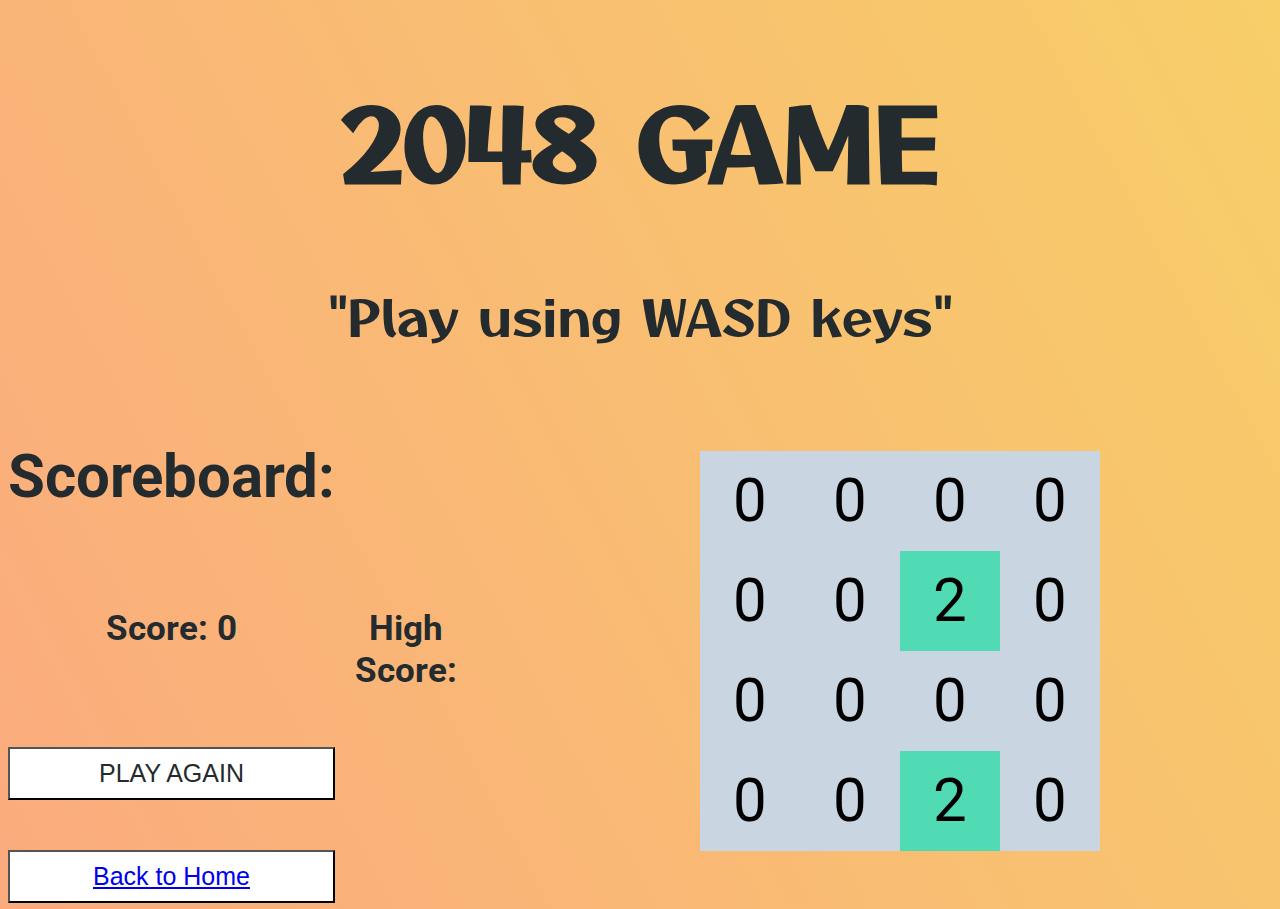
<file: pages/2048game.html>
<!DOCTYPE html>
<html lang="en" dir="ltr">
  <head>
    <meta charset="utf-8" />
    <title>2048-GAME</title>
    <link rel="preconnect" href="https://fonts.googleapis.com" />
    <link rel="preconnect" href="https://fonts.gstatic.com" crossorigin />
    <link
      href="https://fonts.googleapis.com/css2?family=Otomanopee+One&family=Roboto&display=swap"
      rel="stylesheet"
    />
    <link rel="stylesheet" href="../static/css/2048game.css" />
    <link rel="icon" href="../static/images/favicon.png" />
  </head>
  <body>
    <div class="title">
      <h1>2048 GAME</h1>
      <p>"Play using WASD keys"</p>
    </div>
    <div class="grid-container">
      <div id="meta" class="grid-container red">
        <h1>Scoreboard:</h1>
        <h1 id="result"></h1>
        <h3>Score: <span id="score">0</span></h3>
        <h3>High Score: <span id="high-score">0</span></h3>
        <button type="button" onClick="window.location.reload();">
          PLAY AGAIN
        </button>
        <br />
        <button type="button"><a href="index.html">Back to Home</a></button>
      </div>

      <div class="grid-container red">
        <div id="grid">
          <script src="../static/js/2048game.js" charset="utf-8"></script>
        </div>
      </div>
    </div>
  </body>
</html>
</file>
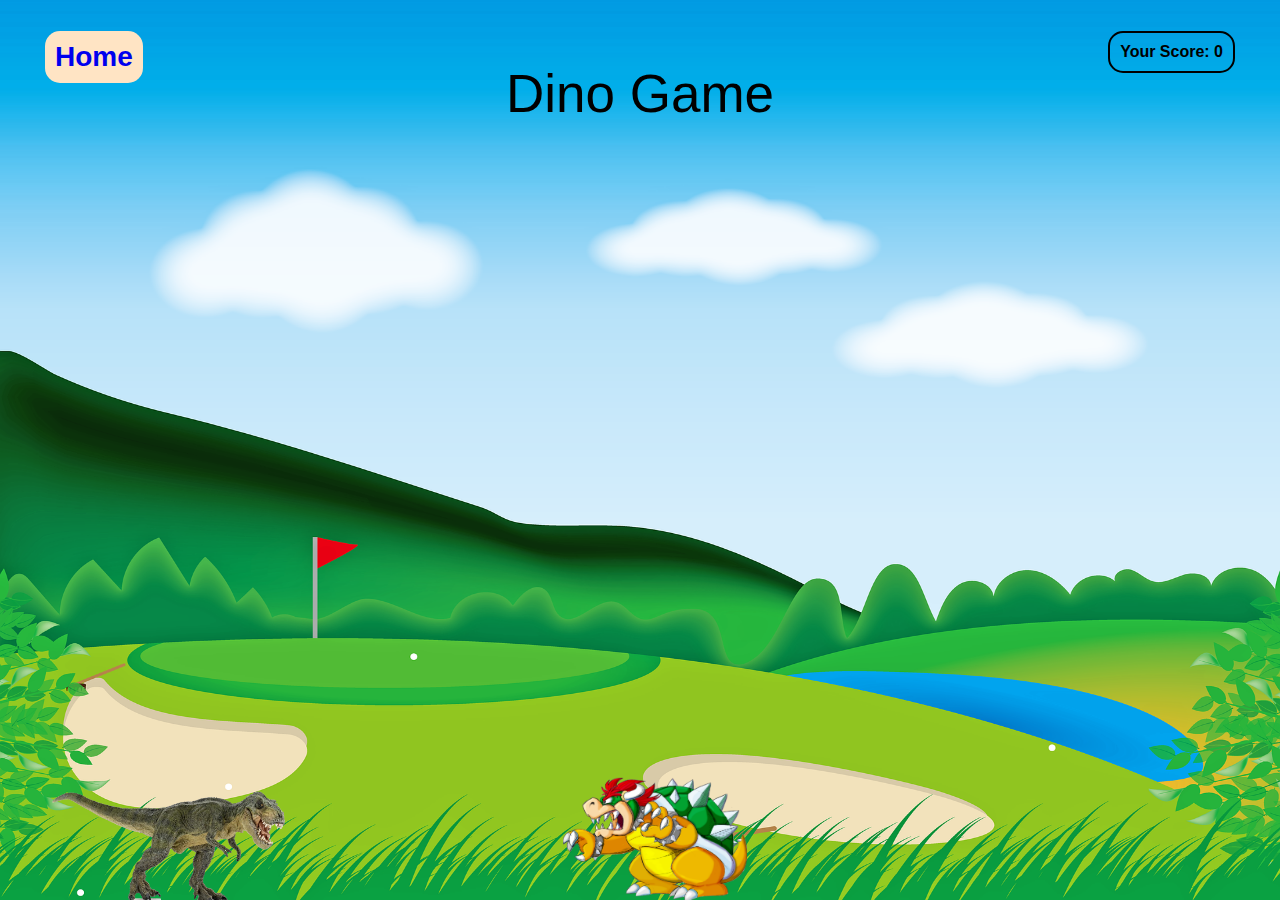
<file: pages/dino.html>
<!DOCTYPE html>
<html lang="en">
<head>
    <meta charset="UTF-8">
    <meta http-equiv="X-UA-Compatible" content="IE=edge">
    <meta name="viewport" content="width=device-width, initial-scale=1.0">
    <link rel="stylesheet" href="../static/css/dino.css">
    <link rel="icon" href="../static/images/favicon.png">
    <title>Dino Game</title>
</head>
<body>
    <div class="gameContainer">
        <button id="home"><a href="../index.html">Home</a></button>
        <div class="gameOver">Dino Game</div>
        <div class="dino"></div>
        <div id="scoreCont">Your Score: 0</div>
        <div class="obstacle obstacleAni"></div>
    </div>
    <script src="../static/js/dino.js"></script>
</body>
</html>
</file>
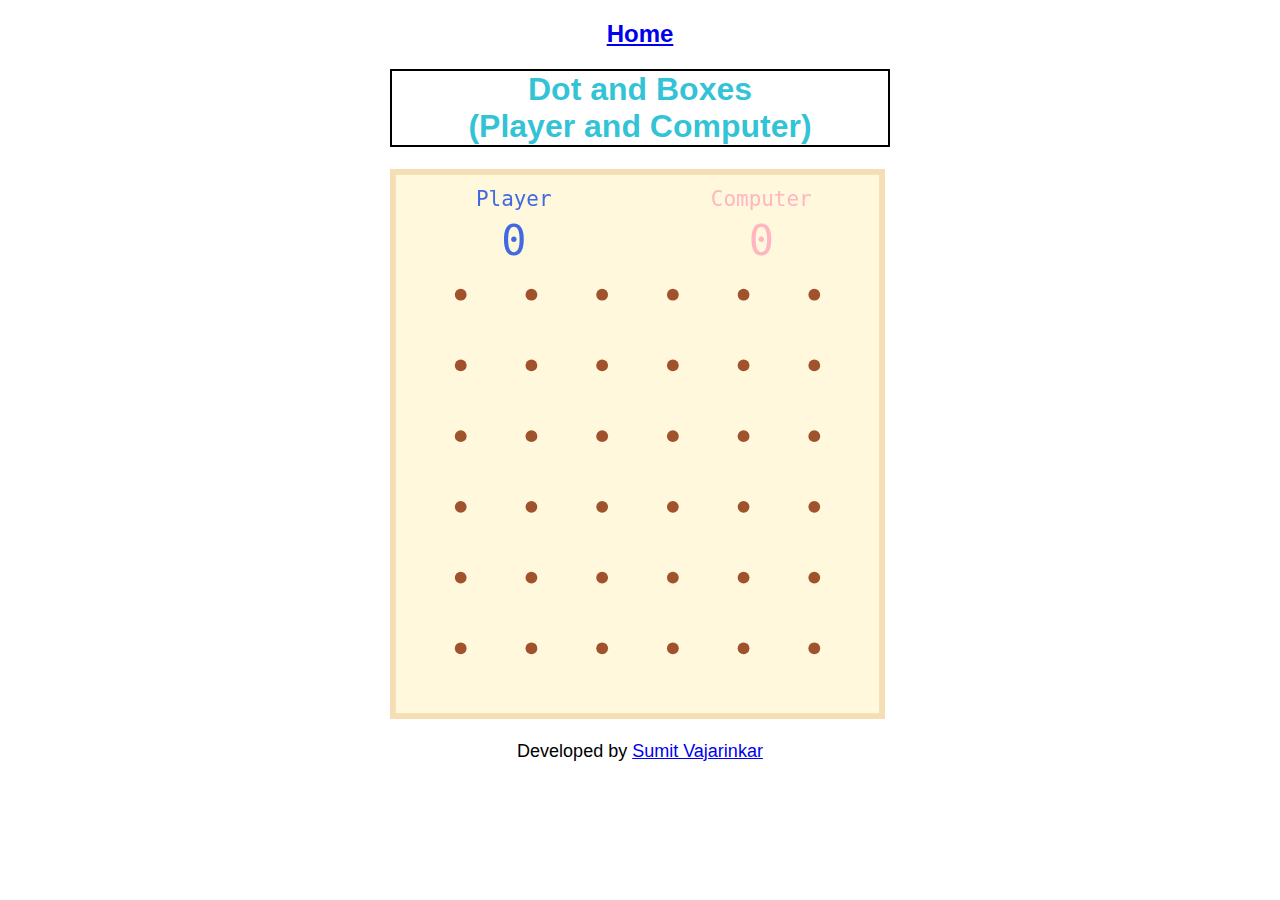
<file: pages/dot-and-boxes.html>
<!DOCTYPE html>
<html lang="en">
  <head>
    <meta charset="UTF-8" />
    <meta http-equiv="X-UA-Compatible" content="IE=edge" />
    <meta name="viewport" content="width=device-width, initial-scale=1.0" />
    <title>Dots and Boxes</title>
    <link rel="shortcut icon" href="../static/images/dot-and-boxes/fav.png" type="image/x-icon" />
    <style>
      body {
        font-family: sans-serif;
        max-width: 500px;
        margin: auto;
        /* margin-top:1em; */
      }
      h1 {
        text-align: center;
        color: rgba(5, 182, 206, 0.829);
        border: 2px solid black;
      }
      h2 {
        text-align: center;
      }
      .footer {
        left: 0;
        bottom: 0;
        width: 100%;
        color: black;
        text-align: center;
        font-size: large;
      }
    </style>
  </head>
  <body>
    <div class="container">
      <a href="../index.html" class="home"><h2>Home</h2></a>
      <h1 class="title">
        Dot and Boxes<br />
        (Player and Computer)
      </h1>
    </div>
    <script src="../static/js/dot-and-boxes.js"></script>
    <div class="footer">
      <p>
        Developed by
        <a href="https://github.com/sumitvajarinkar">Sumit Vajarinkar</a>
      </p>
    </div>
  </body>
</html>
</file>
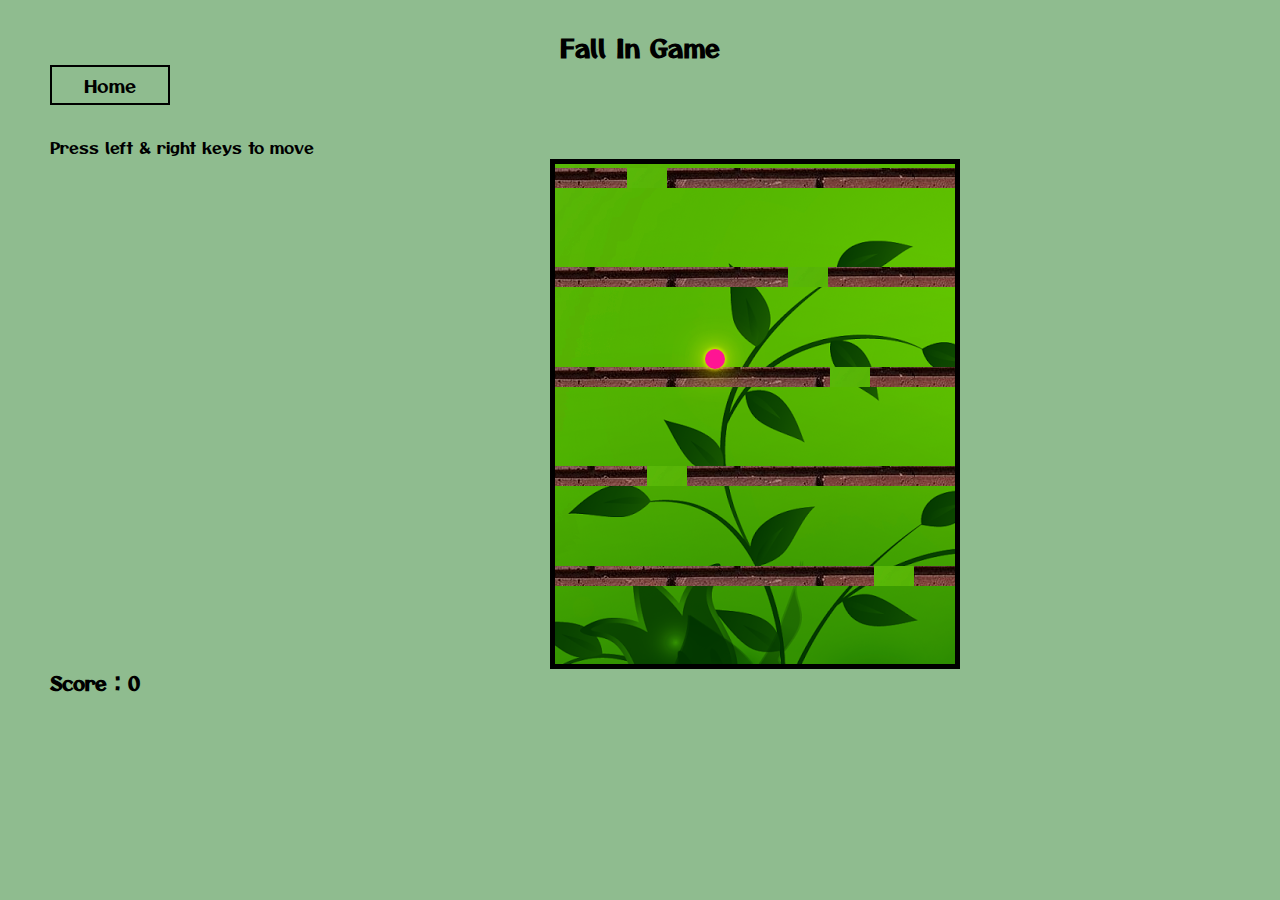
<file: pages/Fall_game.html>
<!DOCTYPE html>
<html lang="en">
<head>
    <meta charset="UTF-8">
    <meta http-equiv="X-UA-Compatible" content="IE=edge">
    <meta name="viewport" content="width=s, initial-scale=1.0">
    <title>Fall in Game</title>
    <link rel="stylesheet" href="../static/css/Fall_game.css"> 
    <style>
        @import url('https://fonts.googleapis.com/css2?family=Festive&display=swap');
        @import url('https://fonts.googleapis.com/css2?family=Otomanopee+One&display=swap');
    </style>
</head>
<body>
    <h2 style=" font-family: 'Otomanopee One', sans-serif">Fall In Game</h2>
    <button onclick="window.location.href = 'index.html'" ><a style=" font-family: 'Otomanopee One', sans-serif">Home</a></button>
    <p style=" font-family: 'Otomanopee One', sans-serif">Press left & right keys to move</p>
    <div id="game">
        <div id="character">

        </div>
    </div>
    <h3 style=" font-family: 'Otomanopee One', sans-serif">Score : 
        <span id="score"></span>
    </h3>
    
</body>
<script src="../static/js/Fall_game.js"></script>
</html>
</file>
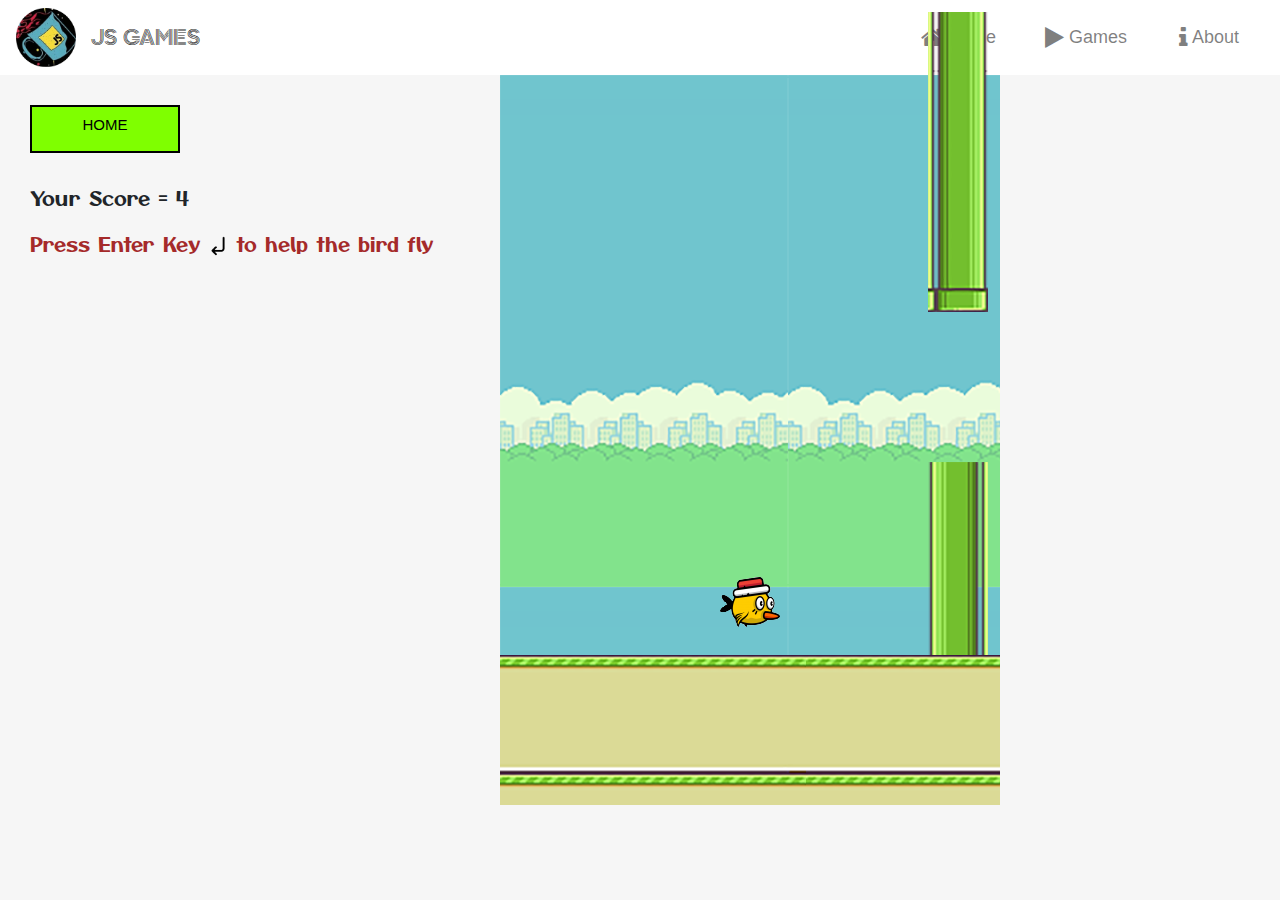
<file: pages/flappy_bird.html>
<!DOCTYPE html>
<html lang="en">
<head>
    <meta charset="UTF-8">
    <meta http-equiv="X-UA-Compatible" content="IE=edge">
    <meta name="viewport" content="width=device-width, initial-scale=1.0">
    <title>Flappy Bird</title>
    <link rel="stylesheet" href="../static/css/flappy_bird.css">
    <link rel="stylesheet" href="../static/css/style.css" />
    <link rel="icon" href="../static/images/favicon.png">
    <link rel="shortcut icon" href="https://user-images.githubusercontent.com/70858557/125627225-86792637-d49c-496f-ab2d-1de1f24380d6.png" type="image/x-icon">
    <link rel="stylesheet" href="https://maxcdn.bootstrapcdn.com/bootstrap/4.0.0/css/bootstrap.min.css" integrity="sha384-Gn5384xqQ1aoWXA+058RXPxPg6fy4IWvTNh0E263XmFcJlSAwiGgFAW/dAiS6JXm" crossorigin="anonymous">
    <link rel="stylesheet" href="https://stackpath.bootstrapcdn.com/font-awesome/4.7.0/css/font-awesome.min.css">
    <script src="../static/js/flappy_bird.js" charset="utf-8"></script>
    <style>
        @import url('https://fonts.googleapis.com/css2?family=Festive&display=swap');
        @import url('https://fonts.googleapis.com/css2?family=Otomanopee+One&display=swap');
    </style>
</head>
<body>
    <nav class="navbar navbar-light navbar-expand-lg">
      <div class="header-logo">
        <a href="../index.html"><img class="image" img src="../static/images/favicon.png"></a>
     </div>
        <div class="container">
          <a class="navbar-brand" href="../index.html">JS Games</a>
          <button
            class="navbar-toggler ml-auto"
            type="button"
            data-toggle="collapse"
            data-target="#navMenu"
          >
            <span class="navbar-toggler-icon"></span>
          </button>
        </div>
        <div class="collapse navbar-collapse" id="navMenu">
          <ul class="navbar-nav ml-sm-auto mr-xs-auto">
            <li class="nav-item">
              <a href="../index.html" class="nav-link"
                ><span class="fa fa-home fa-lg"></span> Home</a
              >
            </li>
            <li class="nav-item">
              <a href="#" class="nav-link"
                ><span class="fa fa-play fa-lg"></span>  Games</a
              >
            </li>
            <li class="nav-item">
              <a href="#" class="nav-link"
                ><span class="fa fa-info fa-lg"></span> About </a
              >
            </li>
          </ul>
        </div>
      </nav>
  
    <div class="back-option">
        <button onclick="window.location.href='../index.html'" id="home"><h3>HOME</h3></button>
        <p id="score" style="font-family: 'Otomanopee One', sans-serif;"></p>
        <p style="font-family: 'Otomanopee One', sans-serif; color: brown;">Press Enter Key <img src="../static/images/flappy_bird/enter.png" width="20px" height="20px"> to help the bird fly</p>
    </div>
    <div class="game">
        <div class="sky">
            <div class="bird">
                
            </div>
        </div>
        <div class="ground">

        </div>
    </div>
    
</body>
</html>
</file>
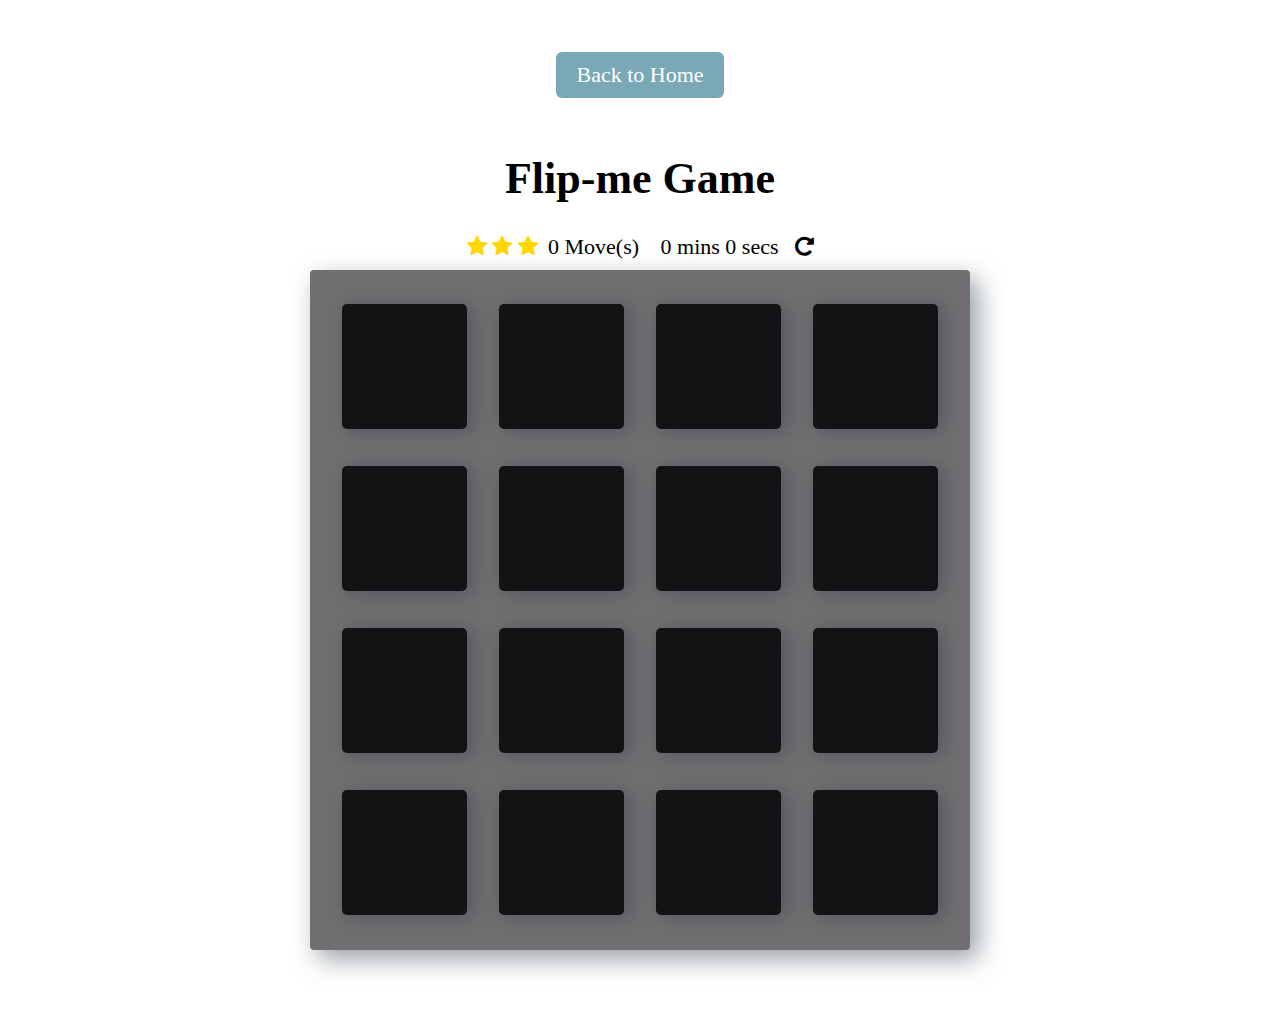
<file: pages/flips-me.html>
<!doctype html>
<html lang="en">
<head>
    <meta charset="utf-8">
    <title>Flip-me Game</title>
    <meta name="description" content="">
    <meta name="viewport" content="width=device-width, initial-scale=1">
    <link rel="stylesheet prefetch" href="https://maxcdn.bootstrapcdn.com/font-awesome/4.6.1/css/font-awesome.min.css">
    <link rel="stylesheet prefetchref="https://fonts.googleapis.com/css?family=Coda">
    <link rel="stylesheet prefetch" href="https://fonts.googleapis.com/css?family=Gloria+Hallelujah|Permanent+Marker" >
    <link rel="stylesheet" href="../static/css/flip-me.css">
</head>
<body>

    <div class="container">
</br></br>
<a class="button" href="../index.html">Back to Home</a>
</br>
        <header>
            <h1>Flip-me Game</h1>
        </header>

        <section class="score-panel">
        	<ul class="stars">
        		<li><i class="fa fa-star"></i></li>
        		<li><i class="fa fa-star"></i></li>
        		<li><i class="fa fa-star"></i></li>
        	</ul>

        	<span class="moves">0</span> Move(s)

            <div class="timer">
            </div>

            <div class="restart" onclick=startGame()>
        		<i class="fa fa-repeat"></i>
        	</div>
        </section>

        <ul class="deck" id="card-deck">
            <li class="card" type="folder">
                <i class="fa fa-folder-open-o"></i>
            </li>
            <li class="card" type="laptop">
                <i class="fa fa-laptop"></i>
            </li>
            <li class="card match" type="microphone">
                <i class="fa fa-microphone"></i>
            </li>
            <li class="card" type="sign" >
                <i class="fa fa-sign-in"></i>
            </li>
            <li class="card" type="terminal">
                <i class="fa fa-terminal"></i>
            </li>
            <li class="card match" type="microphone">
                <i class="fa fa-microphone"></i>
            </li>
            <li class="card" type="apple">
                <i class="fa fa-apple"></i>
            </li>
            <li class="card" type="windows">
                <i class="fa fa-windows"></i>
            </li>
            <li class="card" type="folder">
                <i class="fa fa-folder-open-o"></i>
            </li>
            <li class="card" type="Linux ">
                <i class="fa fa-linux"></i>
            </li>
            <li class="card" type="apple">
                <i class="fa fa-apple"></i>
            </li>
            <li class="card" type="Linux ">
                <i class="fa fa-linux"></i>
            </li>
            <li class="card open show" type="sign">
                <i class="fa fa-sign-in"></i>
            </li>
            <li class="card" type="windows">
                <i class="fa fa-windows"></i>
            </li>
            <li class="card" type="laptop">
                <i class="fa fa-laptop"></i>
            </li>
            <li class="card" type="terminal">
                <i class="fa fa-terminal"></i>
            </li>
        </ul>

        <div id="popup1" class="overlay">
            <div class="popup">
                <h2>Congratulations 🎉</h2>
                <a class="close" href=# >×</a>
                <div class="content-1">
                    Congratulations you're a winner 🎉🎉
                </div>
                <div class="content-2">
                    <p>You made <span id=finalMove> </span> moves </p>
                    <p>in <span id=totalTime> </span> </p>
                    <p>Rating:  <span id=starRating></span></p>
                </div>
                <button id="play-again"onclick="playAgain()">
                    Play again 😄</a>
                </button>
            </div>
        </div>

    </div>
    
    <script src="../static/js/flip-me.js"></script>
</body>
</html>
</file>
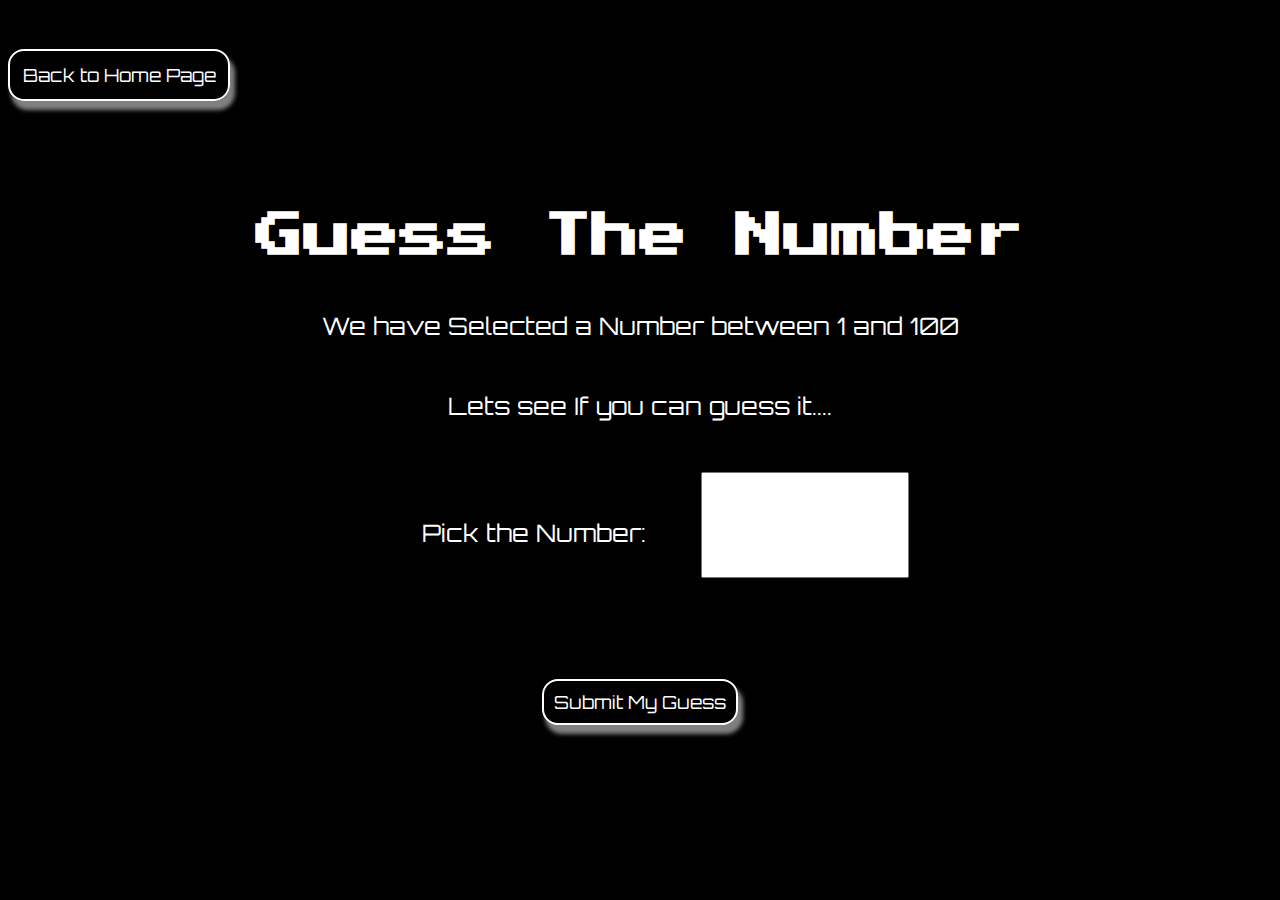
<file: pages/Guess_the_number.html>
<!DOCTYPE html>
<html lang="en">
<head>
    <meta charset="UTF-8">
    <meta http-equiv="X-UA-Compatible" content="IE=edge">
    <meta name="viewport" content="width=device-width, initial-scale=1.0">
    <title>Guess The Number</title>
    <link rel="preconnect" href="https://fonts.googleapis.com">
    <link rel="preconnect" href="https://fonts.gstatic.com" crossorigin>
    <link href="https://fonts.googleapis.com/css2?family=Press+Start+2P&display=swap" rel="stylesheet">
    <link href="https://fonts.googleapis.com/css2?family=Orbitron:wght@600&display=swap" rel="stylesheet">
    <link rel="stylesheet" href="../static/css/guess_the_number.css">
    <link rel="icon" href="../static/images/favicon.png">
</head>

<body>
    <a href="../index.html" id="home-back-btn">Back to Home Page</a>

    <div class="container">
        <h1 class="main-heading">Guess The Number</h1>
        <p class="text">We have Selected a Number between 1 and 100</p>
        <p class="text">Lets see If you can guess it....</p>
        <label for="num" class="text">Pick the Number:</label>
        <input type="text" id="num" >
        <br>
        <button type="submit" id="submit-btn">Submit My Guess</button>
    </div>
    <script src="../static/js/guess_the_number.js"></script>
</body>
</html>
</file>
<file: static/css/2048game.css>
body {
    font-family: 'Roboto', sans-serif;
    background-color: #FBAB7E;
    background-image: linear-gradient(62deg, #FBAB7E 0%, #F7CE68 100%);
    
  }
  .title{
     font-size: 50px;
    text-align: center;
    font-family: 'Otomanopee One', sans-serif;
    color:#242B2E;
  
  }
  
  #meta {
    float: center;
    width: 400px;
    height: 400px;
    font-size: 30px;
    text-align: center;
    font-family: 'Roboto', sans-serif;
    color: #242B2E;
  }
  
  button {
    background-color: white;
    padding: 10px;
    font-size: 25px;
    color: #242B2E;
    margin-bottom: 30px;
  }
  
  button:hover {
   background-color: darkred;
   color: white;
  }
  
  #grid {
    display: flex;
    flex-wrap: wrap;
    width: 400px;
    height: 400px;
    background-color: lightpink;
    float: left;
    margin: 50px;
  }
  
  #grid div {
    width: 100px;
    height: 100px;
    background-color: darkred;
    font-size: 60px;
    text-align: center;
    line-height: 100px;
  }
  
  .grid-container {
      display: grid;
      grid-template-columns: 1fr 1fr;
      grid-gap: 20px;
  }
</file>
<file: static/css/dino.css>
*{
    margin: 0;
    padding: 0;
}
body{
    overflow: hidden;
}
.gameContainer{
    background-image:url('../images/dino/bg.png');
    background-repeat: no-repeat;
    background-size: 100vw 100vh;
    width: 100%;
    height: 100vh;
}
.dino{
    background-image:url('../images/dino/dino.png') ;
    background-repeat: no-repeat;
    background-size: cover;
    width: 233px;
    height: 114px;
    position: absolute;
    bottom: 0;
    left: 52px;
}
.obstacle{
    background-image: url('../images/dino/dragon.png');
    background-size: cover;
    width: 184px;
    height: 123px;
    position: absolute;
    bottom: 0;
    left:44vw;
    
     
}
.animateDino{
   animation: dino .6s linear;
}

.obstacleAni{
    animation: obstacleAni 2s linear infinite;
}
.gameOver{
    position: relative;
    top: 63px;
    font-size: 53px;
    text-align: center;
    font-family: sans-serif;
}

#scoreCont{
    font-weight: bold;
    position: absolute;
    right:45px;
    top: 31px;
    border: 2px solid black;
    padding: 10px;
    font-family: sans-serif;
    border-radius: 15px;
}
#home{ 
    font-weight: bold;
    position: absolute;
    left:45px;
    top: 31px;
    
    border: none;
    padding: 10px;
    font-family: sans-serif;
    border-radius: 15px;
    font-size: 28px;
    background-color: bisque;
}
#home a{
    text-decoration: none;
}
#home:hover{
   background-color: rgb(240, 165, 73) ;
}
@keyframes dino {
    0%{
        bottom: 0;
    }
    50%{
        /* bottom: 422px; */
        bottom: 100vh;
    }
    100%{
        bottom: 0;
     
    }
}
@keyframes obstacleAni {
    0%{
         left:100vw;
    }
    100%{
        left:-10vw;
    }    

}
</file>
<file: static/css/Fall_game.css>
*{
    padding: 0;
    margin: 0;
    background-color: darkseagreen;
}

h3{
    margin-left:50px;
    margin-bottom: 10px;
}

p{
    margin-left:50px;
}

h2{
    margin-top: 30px;
    text-align: center;
}
button{
    width: 120px;
    height: 40px;
    font-size: 18px;
    margin-left: 50px;
    border: 2px solid black;
    margin-bottom: 30px;
}

button:hover{
    box-shadow: 0 0 5px #FFFF00,
                0 0 20px rgb(255 255 0 / 0.8),
                0 0 35px rgb(255 255 0 / 0.7),
                0 0 50px rgb(255 255 0 / 0.6);
    border-color: #fff;
}
#game{
    width: 400px;
    height: 500px;
    border: 5px solid black;
    margin-left: 550px;
    background-image: url(../images/Fall_game/background.png);
}

#character{
    width: 20px;
    height: 20px;
    border-radius: 50%;
    background-color: deeppink;
    position: relative;
    top: 200px;
    left: 150px;
    /*To make sure ball is always on top*/
    z-index: 1000000;
    box-shadow: 0 0 5px #FFFF00,
                0 0 20px rgb(255 255 0 / 0.8),
                0 0 35px rgb(255 255 0 / 0.7),
                0 0 50px rgb(255 255 0 / 0.6);
    border-color: #fff;
}

.block{
    width: 400px;
    height: 20px;
    background-image: url(../images/Fall_game/brick.jpg);
    position: relative;
    margin-top: -20px;
    top: 100px;
}
.hole{
    width: 40px;
    height: 20px;
    background-image: url(../images/Fall_game/background.png);
    margin-top: -20px;
    top: 100px;
    position: relative; /*Imp for the hole to move*/
}
</file>
<file: static/css/flappy_bird.css>
.back-option{
    float: left;;
}

#home{
    margin: 30px;
    height: 48px;
    width: 150px;
    background-color: chartreuse;
    border: 2px solid black;
}

#home:hover{
    background-color: goldenrod;
}

#home h3{
    font-size: 15px;
}

p{
    margin: 30px;
    font-size: 20px;
}

.game{
    margin-left: 500px;
    width: 500px;
    height: 730px;
    position: absolute;
}
.sky{
    width: 500px;
    height: 580px;
    position: absolute;
    background-image: url(../images/flappy_bird/bg.png);
}
.ground{
    top: 580px;
    width: 500px;
    height: 150px;
    background-image: url(../images/flappy_bird/fg.png);
    position: absolute;
    /*Putting the pipe below ground. z-index makes it appear closer to us*/
    z-index: +1;
}
.bird{
    width: 60px;
    height: 50px;
    position: absolute;
    background-image: url(../images/flappy_bird/bird.png);
}

.obstacle{
    width: 60px;
    height: 300px;
    background-image: url(../images/flappy_bird/pipeNorth.png);
    position: absolute;
}

.topObstacle{
    width: 60px;
    height: 300px;
    background-image: url(../images/flappy_bird/pipeSouth.png);
    position: absolute;
    transform: rotate(180deg);
}
</file>
<file: static/css/style.css>
@import url("https://fonts.googleapis.com/css2?family=Zen+Tokyo+Zoo&display=swap");

html[data-theme="light"] {
  --col-icon: black;
  --col-bd-radius: rgb(2, 2, 2);
  --col-box-shadow: #000000 2px 2px 4px, #4d4d4d -2px -2px 4px;
  --col-box-shadow-hover: inset #8a7373 2px 2px 4px, inset #4d4d4d -2px -2px 4px;
  --col-bd-icon: transparent;
  --bg-icon: #fff;
  --bg1-color: #fff;
  --shadow-col: rgba(0, 0, 0, 0.3);
}

.image {
  width: 60px;
  height: 59px;
}

.image:hover {
  transform: scale(1.2);
  transition: 0.5s all ease-in-out;
}

.nav-link {
  font-size: 18px;
  width: 100%;
  color: #8a7373;
  margin-right: 20%;
  padding-right: 20%;
}

.nav-item:hover {
  transform: scale(1.2);
  transition: 0.5s all ease-in-out;
  text-transform: uppercase;
  font-weight: bold;
}

.navbar-brand {
  font-family: "Zen Tokyo Zoo", cursive;
  font-size: 30px;
  text-transform: uppercase;
}

.navbar-brand:hover {
  transform: scale(1.2);
  transition: 0.5s all ease-in-out;
  font-family: "Zen Tokyo Zoo", cursive;
  padding-left: 9px;
}

html[data-theme="dark"] {
  --col-icon: white;
  --col-bd-radius: black;
  --col-bd-icon: transparent;
  --col-box-shadow: 5px 5px 10px rgba(22, 21, 21, 0.7),
    -5px -5px 10px rgba(255, 255, 255, 0.1);
  --col-box-shadow-hover: inset rgba(255, 255, 255, 1) 2px 2px 4px,
    inset rgba(255, 255, 255, 0.5) -2px -2px 4px;
  --col-white: #fff;
}

.dark_toggler {
  -webkit-appearance: none;
  position: relative;
  cursor: pointer;
  width: 60px;
  height: 40px;
  background-image: url(https://i.postimg.cc/857jHw2q/Screenshot-2020-04-16-at-1-07-06-PM.png);
  background-size: cover;
  border-radius: 50px;
  outline: none;
  transition: background-image 0.9s;
  box-shadow: 0px 2px 5px 1px gray;
  background-color: white;
}

.dark_toggler:before {
  content: "";
  position: absolute;
  top: 10;
  right: 5;
  left: 5;
  height: 20px;
  width: 20px;
  background-color: white;
  border-radius: 50px;
  transition: all 0.9s;
  background-color: #f7ca33;
}

.dark_toggler:checked {
  background-image: url(https://i.postimg.cc/Hn0nstVK/Screenshot-2020-04-16-at-1-07-19-PM.png);
  transition: background-image 0.9s;
  background-color: #2b2a2a;
}

.dark_toggler:checked:before {
  transform: translate(150%);
  transition: all 0.9s;
  background-color: #ecf0f3;
}
/* end of dark mode toggle switch button */

html {
  background-color: #f6f6f6;
  transition: background-color 0.3s;
}

html[light-mode="dark"] {
  background-color: #141516;
  color: #ced4e2;
}

.dark-theme {
  background-color: #2b2a2a;
  transition: background-color 0.3s;
}

.dark-theme .jumbotron {
  background-color: #2b2a2a;
  transition: background-color 0.3s;
}

.dark-theme .mt-3 {
  color: white;
}

.dark-theme .navbar-nav .nav-link,
.dark-theme .navbar-nav .nav-link:hover,
.dark-theme .navbar-brand,
.dark-theme .navbar-brand:hover {
  color: white;
}

.dark-theme .display-4 {
  color: white;
}
.nav-link {
  margin-left: 30px;
  margin-right: 30px;
}

.display-4 {
  font-size: 30px;
}

.game div:hover {
  transform: scale(1.1);
  transition: 1s;
}

.img {
  box-shadow: 0 3px 3px 0 rgba(0, 0, 0, 0.2), 0 3px 3px 0 rgba(0, 0, 0, 0.19);
}

#b1,
#b2,
#b3,
#b4,
#b5,
#b6,
#b7,
#b8,
#b9 {
  width: 80px;
  height: 52px;
  margin: auto;
  border: 1px solid gray;
  border-radius: 10px;
  font-size: 30px;
  text-align: center;
}

#but {
  box-sizing: border-box;
  width: 95px;
  height: 40px;
  border: 1px solid rgb(0, 0, 0);
  margin: auto;
  border-radius: 4px;
  font-family: Verdana, Geneva, Tahoma, sans-serif;
  background-color: dodgerblue;
  color: white;
  font-size: 20px;
  cursor: pointer;
}

#but:hover {
  background-color: crimson;
}

#print {
  font-family: Verdana, Geneva, Tahoma, sans-serif;
  color: crimson;
  font-size: 25px;
  font-weight: bold;
}

#main {
  text-align: center;
}

#ins {
  font-family: Verdana, Geneva, Tahoma, sans-serif;
  color: dodgerblue;
  font-size: 20px;
}

canvas {
  width: 100%;
  height: auto;
}

.game img{

  object-fit: contain; object-position: left bottom;
  align-self: center;
}

/* .img-desc {
  text-align: center;
} */
</file>
<file: static/css/flip-me.css>
html {
	box-sizing: border-box;
}

*,
*::before,
*::after {
	box-sizing: inherit;
}

html,
body {
	width: 100%;
	height: 100%;
	margin: 0;
	padding: 0;
}

body {
	background: #ffffff;
	font-family: 'Bree Serif', serif;
		font-size: 16px;
}

.container {
	display: flex;
	justify-content: center;
	align-items: center;
	flex-direction: column;
}

h1 {
	font-family: 'Bree Serif', serif;

}


/*
 * Styles for the deck of cards
 */


.deck {
	width: 85%;
	background: #716F71;
	padding: 1rem;
	border-radius: 4px;
	box-shadow: 8px 9px 26px 0 rgba(46, 61, 73, 0.5);
	display: flex;
	flex-wrap: wrap;
	justify-content: space-around;
	align-items: center;
	margin: 0 0 3em;
}

.deck .card {
	height: 2.5rem;
	width: 2.5rem;
	margin: 0.2rem 0.2rem;
	background: #141214;;
	font-size: 0;
	color: #ffffff;
	border-radius: 5px;
	cursor: pointer;
	display: flex;
	justify-content: center;
	align-items: center;
	box-shadow: 5px 2px 20px 0 rgba(46, 61, 73, 0.5);
}

.deck .card.open {
	transform: rotateY(0);
	background: #02b3e4;
	cursor: default;
	animation-name: flipInY;
	-webkit-backface-visibility: visible !important;
	backface-visibility: visible !important;
	animation-duration: .75s;
}

.deck .card.show {
	font-size: 33px;
}

.deck .card.match {
	cursor: default;
	background: #E5F720;
	font-size: 33px;
	animation-name: rubberBand;
	-webkit-backface-visibility: visible !important;
	backface-visibility: visible !important;
	animation-duration: .75s;
}

.deck .card.unmatched {
	animation-name: pulse;
	-webkit-backface-visibility: visible !important;
	backface-visibility: visible !important;
	animation-duration: .75s;
	background: #e2043b;
}

.deck .card.disabled {
	pointer-events: none;
	opacity: 0.9;
}


/*
 * Styles for the Score Panel
 */


.score-panel {
	text-align: left;
	margin-bottom: 10px;
}

.score-panel .stars {
	margin: 0;
	padding: 0;
	display: inline-block;
	margin: 0 5px 0 0;
}

.score-panel .stars li {
	list-style: none;
	display: inline-block;
}

.score-panel .restart {
	float: right;
	cursor: pointer;
}

.fa-star {
	color: #FFD700;
}

.timer {
	display: inline-block;
	margin: 0 1rem;
}


/*
 * Styles for congratulations modal
 */


.overlay {
	position: fixed;
	top: 0;
	bottom: 0;
	left: 0;
	right: 0;
	background: rgba(0, 0, 0, 0.7);
	transition: opacity 500ms;
	visibility: hidden;
	opacity: 0;
}

.overlay:target {
	visibility: visible;
	opacity: 1;
}
  
.popup {
	margin: 70px auto;
	padding: 20px;
	background: #ffffff;
	border-radius: 5px;
	width: 85%;
	position: relative;
	transition: all 5s ease-in-out;
	font-family: 'Bree Serif', serif;
}
  
.popup h2 {
	margin-top: 0;
	color: #333;
	font-family: Tahoma, Arial, sans-serif;
}

.popup .close {
	position: absolute;
	top: 20px;
	right: 30px;
	transition: all 200ms;
	font-size: 30px;
	font-weight: bold;
	text-decoration: none;
	color: #333;
}

.popup .close:hover {
	color: #E5F720;
}

.popup .content-1,
.content-2 {
	max-height: 30%;
	overflow: auto;
	text-align: center;
}

.show {
	visibility: visible !important;
	opacity: 100 !important;
}

#starRating li {
	display: inline-block;
}

#play-again {
	background-color: #141214;
	padding: 0.7rem 1rem;
	font-size: 1.1rem;
	display: block;
	margin: 0 auto;
	width: 50%;
	font-family: 'Bree Serif', serif;
	color: #ffffff;
	border-radius: 5px;
}

/* animations */
@keyframes flipInY {
	from {
		transform: perspective(400px) rotate3d(0, 1, 0, 90deg);
		animation-timing-function: ease-in;
		opacity: 0;
	}

	40% {
		transform: perspective(400px) rotate3d(0, 1, 0, -20deg);
		animation-timing-function: ease-in;
	}

	60% {
		transform: perspective(400px) rotate3d(0, 1, 0, 10deg);
		opacity: 1;
	}

	80% {
		transform: perspective(400px) rotate3d(0, 1, 0, -5deg);
	}

	to {
		transform: perspective(400px);
	}
}

@keyframes rubberBand {
	from {
		transform: scale3d(1, 1, 1);
	}

	30% {
		transform: scale3d(1.25, 0.75, 1);
	}

	40% {
		transform: scale3d(0.75, 1.25, 1);
	}

	50% {
		transform: scale3d(1.15, 0.85, 1);
	}

	65% {
		transform: scale3d(.95, 1.05, 1);
	}

	75% {
		transform: scale3d(1.05, .95, 1);
	}

	to {
		transform: scale3d(1, 1, 1);
	}
}

@keyframes pulse {
	from {
		transform: scale3d(1, 1, 1);
	}

	50% {
		transform: scale3d(1.2, 1.2, 1.2);
	}

	to {
		transform: scale3d(1, 1, 1);
	}
}


/****** Media queries
***************************/


@media (max-width: 320px) {
	.deck {
		width: 85%;
	}

	.deck .card {
		height: 4.7rem;
		width: 4.7rem;
	}
}


/* For Tablets and larger screens
****************/

@media (min-width: 768px) {
	.container {
		font-size: 22px;
	}

	.deck {
		width: 660px;
		height: 680px;
	}

	.deck .card {
		height: 125px;
		width: 125px;
	}

	.popup {
		width: 60%;
	}
}
.button {
	display: inline-block;
	padding: 10px 20px;
	text-align: center;
	text-decoration: none;
	color: #ffffff;
	background-color: #7aa8b7;
	border-radius: 6px;
	outline: none;}
</file>
<file: static/css/guess_the_number.css>
.main-heading{
        font-family: 'Press Start 2P', cursive;
        font-size:48px
    }
    body{
        margin-top: 5%;
        font-family: 'Orbitron', sans-serif;
        background-color: black;
        color:white;
    }
    .container{
        text-align: center;
        margin:10%;
    }
    .text{
        font-size: 24px;
        margin:5%;
    }
    #num{
        font-size: 50px;
        width:200px;
        height: 100px;    
    }

    #submit-btn,#home-back-btn{
        border-radius: 16px;
        font-size: 18px;
        font-family: 'Orbitron', sans-serif;
        padding:1%;
        color:white;
        box-shadow: 4px 8px 4px 1px rgba(255,255,255,0.5);
        margin-top:10%;
        background-color: black;
        text-decoration: none;
        border:2px solid white;
    }
    #submit-btn:focus,  #home-back-btn:focus{
        box-shadow: inset 4px 8px 4px 1px rgba(255,255,255,0.5);
    }
</file>
